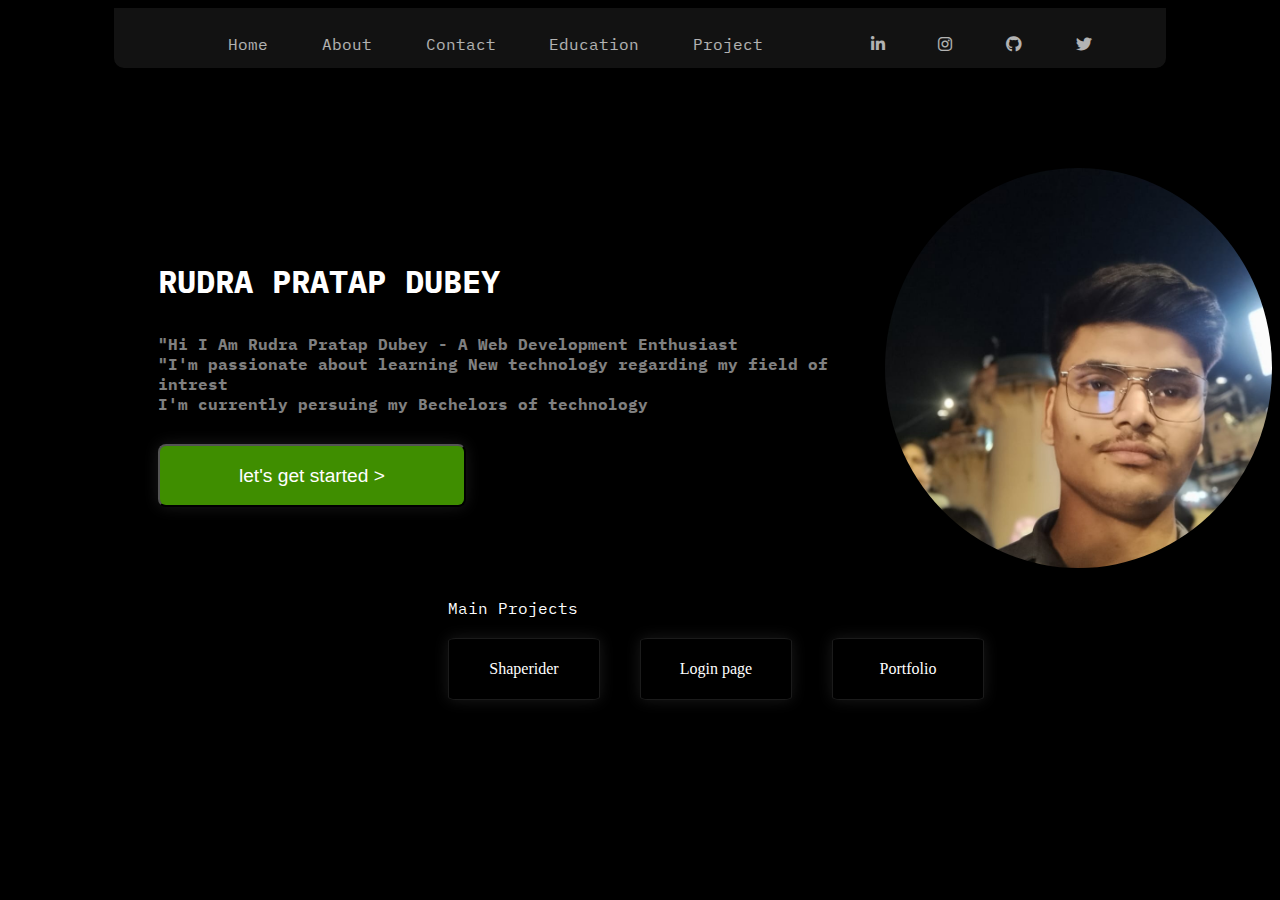
<file: index.html>
<!DOCTYPE html>
<html lang="en">

<head>
    <meta charset="UTF-8">
    <meta name="viewport" content="width=device-width, initial-scale=1.0">
    <title>Homepage</title>
    <link rel="portfoliologo" href="portfoliologo.jpeg" type="image/jpeg">
    <link rel="stylesheet" href="https://cdnjs.cloudflare.com/ajax/libs/font-awesome/6.3.0/css/all.min.css" />
    <link rel="stylesheet" href="style.css">
</head>

<body>
</body>

<style>
    @import url('https://fonts.googleapis.com/css2?family=IBM+Plex+Mono:ital,wght@0,100;0,200;0,300;0,400;0,500;0,600;0,700;1,100;1,200;1,300;1,400;1,500;1,600;1,700&display=swap');



    /* main */


    .name1 {
        margin-top: 160px;
        margin-left: 150px;
        margin-bottom: 30px;
        color: gray;
        font-weight: 900;
        font-family: "IBM Plex Mono", monospace;


    }

    p.pro {
        font-size: xx-large;
        font-weight: bold;
        color: white;
    }

    .img {
        height: 400px;
        width: 400px;
        border-radius: 100%;
        background-image: url(imag.jpeg);
        background-repeat: no-repeat;
        background-size: cover;
        margin: 100px auto;
        margin-bottom: 30px;

    }

    main {
        display: flex;
    }

    button {
        background-color: rgb(63, 142, 0);
        width: 307.89px;
        height: 63px;
        margin-top: 30px;
        color: white;
        font-size: larger;
        line-height: 2px;
        border-radius: 8px;
        text-shadow: 1px;
        cursor: pointer;
        box-shadow: 0 0 15px rgba(255, 255, 255, 0.1);

    }

    .po {
        color: white;
    }

    /* footer */
    .nop {
        color: white;

        font-family: "IBM Plex Mono", monospace;
        margin-left: 440px;
    }

    .container {

        color: white;
        display: flex;
        width: 800px;
        margin-left: 420px;
    }

    #boxes {

        display: flex;
        border: 1px, solid, rgb(27, 27, 27);
        border-radius: 5%;
        margin: 20px;
        color: white;
        height: 60px;
        width: 150px;
        justify-content: center;
        align-items: center;
        box-shadow: 0 0 15px rgba(255, 255, 255, 0.1);


    }

    #boxes a {
        text-decoration: none;
        color: white;
    }
</style>
<header>
    <nav class="container1">

        <ul>

            <li><a href="index.html">Home</a></li>
            <li><a href="about.html">About</a></li>
            <li><a href="contact.html">Contact</a></li>
            <li><a href="education.html">Education</a></li>
            <li><a href="projects.html">Project</a></li>
            <div class="logo">

            </div>
            <li><a href="https://linkedin.com"></a><i class="fa-brands fa-linkedin-in"></i></li>
            <li><a href="https://instagram.com"><i class="fa-brands fa-instagram"></i></a></li>
            <li><a href="https://github.com"><i class="fa-brands fa-github"></i></a></li>
            <li><a href="https://twitter.com" target="_blank"><i class="fa-brands fa-twitter"></i></a></li>
    </nav>
    </ul>
    </div>
</header>



<main>

    <div class="name1">
        <p class="pro">RUDRA PRATAP DUBEY
        <p>


            "Hi I Am Rudra Pratap Dubey - A Web Development Enthusiast <br>
            "I'm passionate about learning New technology regarding my field of intrest<br>
            I'm currently persuing my Bechelors of technology<br>
            <a href="about.html"> <button> let's get started ></button></a>

    </div>
    <div class="img"></div>
</main>
<footer>

    <span class="nop"> Main Projects</span>

    <div class="container">
        <div class="box1" id="boxes"><a href="C:\Users\rudra\OneDrive\Desktop\shaperider.html">
                Shaperider</a>
        </div>

        <div class="box2" id="boxes"><a href="C:\Users\rudra\OneDrive\Desktop\sign up.html">
                Login page</a>
        </div>
        <div class="box3" id="boxes"><a href="homepage.html">
                Portfolio</a>
        </div>

    </div>
</footer>
</body>

</html>
</file>
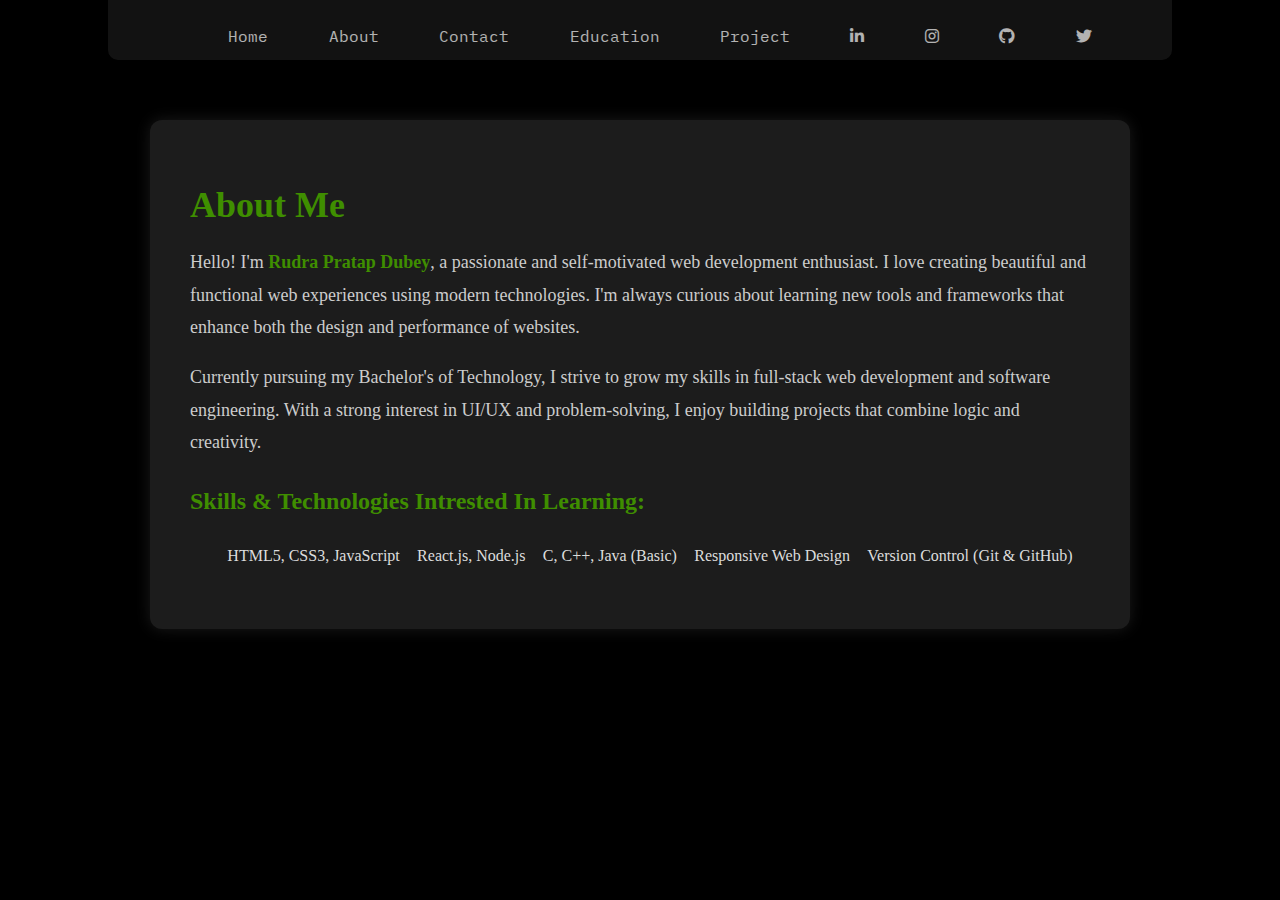
<file: about.html>
<!DOCTYPE html>
<html lang="en">
<head>
  <meta charset="UTF-8" />
  <meta name="viewport" content="width=device-width, initial-scale=1.0"/>
  <title>About Me</title>
  <link rel="icon" href="portfoliologo.jpeg" type="image/jpeg" />
  <link rel="stylesheet" href="style.css">
  <link rel="stylesheet" href="https://cdnjs.cloudflare.com/ajax/libs/font-awesome/6.3.0/css/all.min.css" />

  <style>
    @import url('https://fonts.googleapis.com/css2?family=IBM+Plex+Mono:wght@400;700&display=swap');

    body {
      background-color: black;
      margin: 0;
      
      color: white;
    }

   

    /* About Section */
    .about-section {
      max-width: 900px;
      margin: 60px auto;
      padding: 40px;
      background-color: #1c1c1c;
      border-radius: 12px;
      box-shadow: 0 0 15px rgba(255, 255, 255, 0.1);
    }

    .about-title {
      font-size: 36px;
      font-weight: 700;
      margin-bottom: 20px;
      color:rgb(63, 142, 0);
    }

    .about-content {
      font-size: 18px;
      line-height: 1.8;
      color: #ccc;
    }

    .highlight {
        color:rgb(63, 142, 0);
      font-weight: bold;
    }

    .skills {
      margin-top: 30px;
    }

    .skills h3 {
      font-size: 24px;
      color:rgb(63, 142, 0);
    }

    .skills ul {
      margin-top: 10px;
      padding-left: 20px;
    }

    .skills li {
      margin: 8px 0;
      color: #ddd;
    }

   
    
  </style>
</head>

<body>

  <!-- Header -->
  <header>
    <nav class="container1">
      <ul>
        <li><a href="homepage.html">Home</a></li>
        <li><a href="about.html">About</a></li>
        <li><a href="contact.html">Contact</a></li>
        <li><a href="education.html">Education</a></li>
        <li><a href="projects.html">Project</a></li>
        <li><a href="https://linkedin.com"><i class="fa-brands fa-linkedin-in"></i></a></li>
        <li><a href="https://instagram.com"><i class="fa-brands fa-instagram"></i></a></li>
        <li><a href="https://github.com"><i class="fa-brands fa-github"></i></a></li>
        <li><a href="https://twitter.com" target="_blank"><i class="fa-brands fa-twitter"></i></a></li>
      </ul>
    </nav>
  </header>

  <!-- About Content -->
  <section class="about-section">
    <h1 class="about-title">About Me</h1>
    <p class="about-content">
      Hello! I'm <span class="highlight">Rudra Pratap Dubey</span>, a passionate and self-motivated web development enthusiast.
      I love creating beautiful and functional web experiences using modern technologies. I'm always curious about learning 
      new tools and frameworks that enhance both the design and performance of websites.
    </p>

    <p class="about-content">
      Currently pursuing my Bachelor's of Technology, I strive to grow my skills in full-stack web development and software engineering.
      With a strong interest in UI/UX and problem-solving, I enjoy building projects that combine logic and creativity.
    </p>

    <div class="skills">
      <h3>Skills & Technologies Intrested In Learning:</h3>
      <ul>
        <li>HTML5, CSS3, JavaScript</li>
        <li>React.js, Node.js</li>
        <li>C, C++, Java (Basic)</li>
        <li>Responsive Web Design</li>
        <li>Version Control (Git & GitHub)</li>
      </ul>
    </div>
  </section>

</body>
</html>
</file>
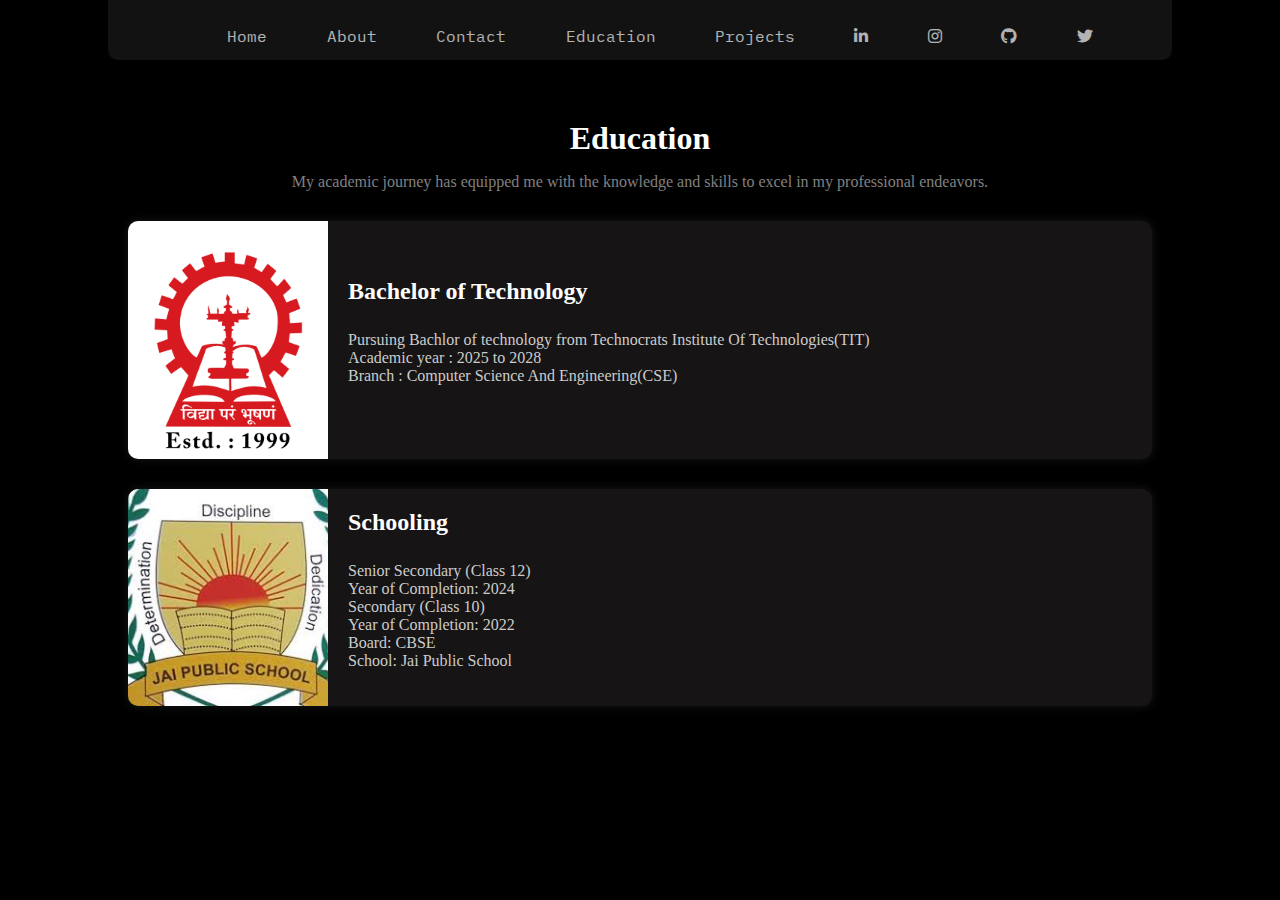
<file: education.html>
<!DOCTYPE html>
<html lang="en">

<head>
    <meta charset="UTF-8">
    <meta name="viewport" content="width=device-width, initial-scale=1.0">
    <title>Education</title>
    <link rel="icon" href="portfoliologo.jpeg" type="image/jpeg">
    <link rel="stylesheet" href="style.css">
    <link rel="stylesheet" href="https://cdnjs.cloudflare.com/ajax/libs/font-awesome/6.3.0/css/all.min.css" />

    <style>
        @import url('https://fonts.googleapis.com/css2?family=IBM+Plex+Mono:ital,wght@0,100;0,200;0,300;0,400;0,500;0,600;0,700;1,100;1,200;1,300;1,400;1,500;1,600;1,700&display=swap');
        body {
            margin: 0;
            background-color: black;
          
        }

       

        /* Section heading */
        .edu {
            color: white;
            font-size: 2rem;
            font-weight: 900;
            justify-content: center;
            margin-top: 60px;
            display: flex;
        }

        .pra {
            color: gray;
            text-align: center;
            margin-bottom: 30px;
        }

        /* Boxes styling */
        .container {
            width: 80%;
            margin: 0 auto;
        }

        .boxes {
            background-color: rgb(22, 20, 20);
            border-radius: 10px;
            display: flex;
            margin-bottom: 30px;
            overflow: hidden;
            box-shadow: 0 0 10px rgba(255, 255, 255, 0.1);
        }

        .innerbox img {
            height: 100%;
            width: 200px;
            object-fit: cover;
        }

        .box-content {
            padding: 20px;
            color: white;
            display: flex;
            flex-direction: column;
            justify-content: center;
        }

        .box-content .koo {
            font-size: 1.5rem;
            font-weight: 900;
            margin-bottom: 10px;
        }

        .box-content .pkd {
            font-weight: 400;
            color: #ccc;
        }

           </style>
</head>

<body>

    <header>
        <nav class="container1">
            <ul>
                <li><a href="homepage.html">Home</a></li>
                <li><a href="about.html">About</a></li>
                <li><a href="contact.html">Contact</a></li>
                <li><a href="education.html">Education</a></li>
                <li><a href="projects.html">Projects</a></li>
                <li><a href="https://linkedin.com" target="_blank"><i class="fa-brands fa-linkedin-in"></i></a></li>
                <li><a href="https://instagram.com" target="_blank"><i class="fa-brands fa-instagram"></i></a></li>
                <li><a href="https://github.com" target="_blank"><i class="fa-brands fa-github"></i></a></li>
                <li><a href="https://twitter.com" target="_blank"><i class="fa-brands fa-twitter"></i></a></li>
            </ul>
        </nav>
    </header>

    <main>
        <span class="edu">Education</span>
        <p class="pra">My academic journey has equipped me with the knowledge and skills to excel in my professional endeavors.</p>

        <div class="container">

            <!-- College Box -->
            <div class="boxes">
                <div class="innerbox">
                    <img src="titlogo.png" alt="College logo">
                </div>
                <div class="box-content">
                    <span class="koo">Bachelor of Technology</span>
                    <p class="pkd">Pursuing Bachlor of technology from Technocrats Institute Of Technologies(TIT) <br> Academic year : 2025 to 2028 <br> Branch : Computer Science And Engineering(CSE)</p>
                </div>
            </div>

            <!-- School Box -->
            <div class="boxes">
                <div class="innerbox">
                    <img src="images.logo.jpeg" alt="School logo">
                </div>
                <div class="box-content">
                    <span class="koo">Schooling</span>
                    <p class="pkd">Senior Secondary (Class 12)<br>
                        Year of Completion: 2024
                        <br>
                        Secondary (Class 10)<br>
                        Year of Completion: 2022<br>
                        Board: CBSE<br>
                        School: Jai Public School
                        </p>
                </div>
            </div>

        </div>
    </main>

</body>

</html>
</file>
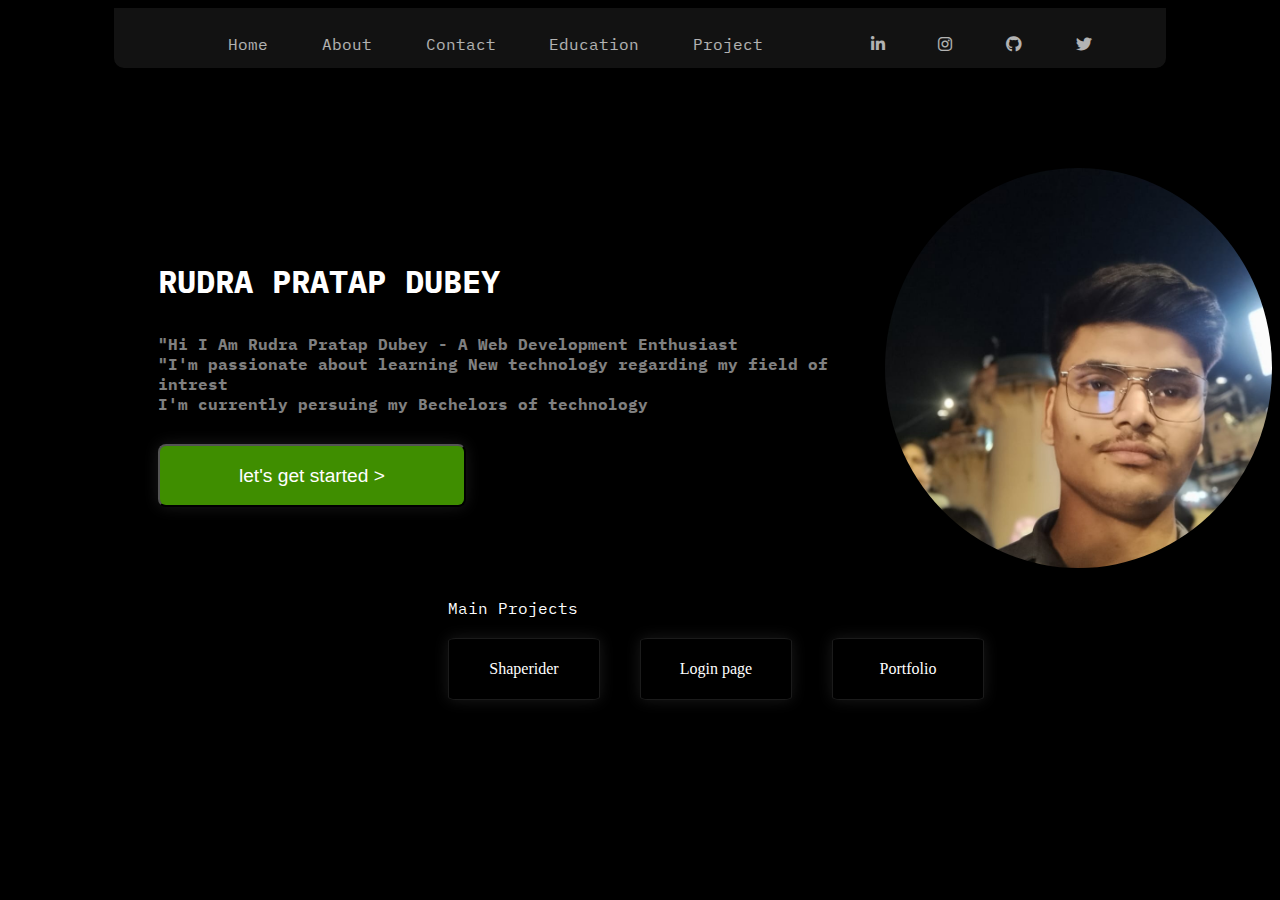
<file: homepage.html>
<!DOCTYPE html>
<html lang="en">

<head>
    <meta charset="UTF-8">
    <meta name="viewport" content="width=device-width, initial-scale=1.0">
    <title>Homepage</title>
    <link rel="portfoliologo" href="portfoliologo.jpeg" type="image/jpeg">
    <link rel="stylesheet" href="https://cdnjs.cloudflare.com/ajax/libs/font-awesome/6.3.0/css/all.min.css" />
    <link rel="stylesheet" href="style.css">
</head>

<body>
</body>

<style>
    @import url('https://fonts.googleapis.com/css2?family=IBM+Plex+Mono:ital,wght@0,100;0,200;0,300;0,400;0,500;0,600;0,700;1,100;1,200;1,300;1,400;1,500;1,600;1,700&display=swap');

    /* header */
    body {
        background-color: black;
    
    }

    .container1 {
        background-color: rgb(27, 27, 27);
        opacity: 0.7;
        width: 80%;
        height: 30px;
        margin: 0 auto;
        margin-top: 0px;
        padding: 20px;
        padding-top: 10px;
        border-bottom-left-radius: 10px;
        border-bottom-right-radius: 10px;
        color: white;
        font-family: "IBM Plex Mono", monospace;
        
    }

    ul {
        display: flex;
        list-style: none;
        justify-content: space-evenly;
    }
    
    li a {
        text-decoration: none;
    }

    li a {
        color: white;
        text-decoration: none;
    }

    /* main */


    .name1 {
        margin-top: 160px;
        margin-left: 150px;
        margin-bottom: 30px;
        color: gray;
        font-weight: 900;
        font-family: "IBM Plex Mono", monospace;


    }

    p.pro {
        font-size: xx-large;
        font-weight: bold;
        color: white;
    }

    .img {
        height: 400px;
        width: 400px;
        border-radius: 100%;
        background-image: url(imag.jpeg);
        background-repeat: no-repeat;
        background-size: cover;
        margin:100px auto;
        margin-bottom: 30px;

    }

    main {
        display: flex;
    }

    button {
        background-color: rgb(63, 142, 0);
        width: 307.89px;
        height: 63px;
        margin-top: 30px;
        color: white;
        font-size: larger;
        line-height: 2px;
        border-radius: 8px;
        text-shadow: 1px;
        cursor: pointer;
        box-shadow: 0 0 15px rgba(255, 255, 255, 0.1);
        
    }

    .po {
        color: white;
    }

    /* footer */
    .nop {
        color: white;
    
        font-family: "IBM Plex Mono", monospace;
        margin-left: 440px;
    }

    .container {
        
        color: white;
        display: flex;
        width: 800px;
        margin-left:  420px ;
    }

    #boxes {

        display: flex;
        border: 1px, solid, rgb(27, 27, 27);
        border-radius: 5%;
        margin: 20px;
        color: white;
        height: 60px;
        width: 150px;
        justify-content: center;
        align-items: center;
        box-shadow: 0 0 15px rgba(255, 255, 255, 0.1);

  
    }
#boxes a{text-decoration: none; color: white;}

</style>
<header>
    <div class="container1">

        <ul>

            <li><a href="homepage.html">Home</a></li>
            <li><a href="about.html">About</a></li>
            <li><a href="contact.html">Contact</a></li>
            <li><a href="education.html">Education</a></li>
            <li><a href="projects.html">Project</a></li>
            <div class="logo">

            </div>
            <li><a href="https://linkedin.com"></a><i class="fa-brands fa-linkedin-in"></i></li>
            <li><a href="https://instagram.com"><i class="fa-brands fa-instagram"></i></a></li>
            <li><a href="https://github.com"><i class="fa-brands fa-github"></i></a></li>
            <li><a href="https://twitter.com" target="_blank"><i class="fa-brands fa-twitter"></i></a></li>
    </div>
    </ul>
    </div>
</header>



<main>

    <div class="name1">
        <p class="pro">RUDRA PRATAP DUBEY
        <p>


            "Hi I Am Rudra Pratap Dubey - A Web Development Enthusiast <br>
            "I'm passionate about learning New technology regarding my field of intrest<br>
            I'm currently persuing my Bechelors of technology<br>
          <a href="about.html"> <button> let's get started ></button></a>

    </div>
    <div class="img"></div>
</main>
<footer>

    <span class="nop"> Main Projects</span>

    <div class="container">
        <div class="box1" id="boxes"><a href="C:\Users\rudra\OneDrive\Desktop\shaperider.html">
            Shaperider</a>
        </div>
    
        <div class="box2" id="boxes"><a href="C:\Users\rudra\OneDrive\Desktop\sign up.html"> 
            Login page</a>
        </div>
        <div class="box3" id="boxes"><a href="homepage.html">
         Portfolio</a>
        </div>
       
    </div>


</footer>




</body>

</html>
</file>
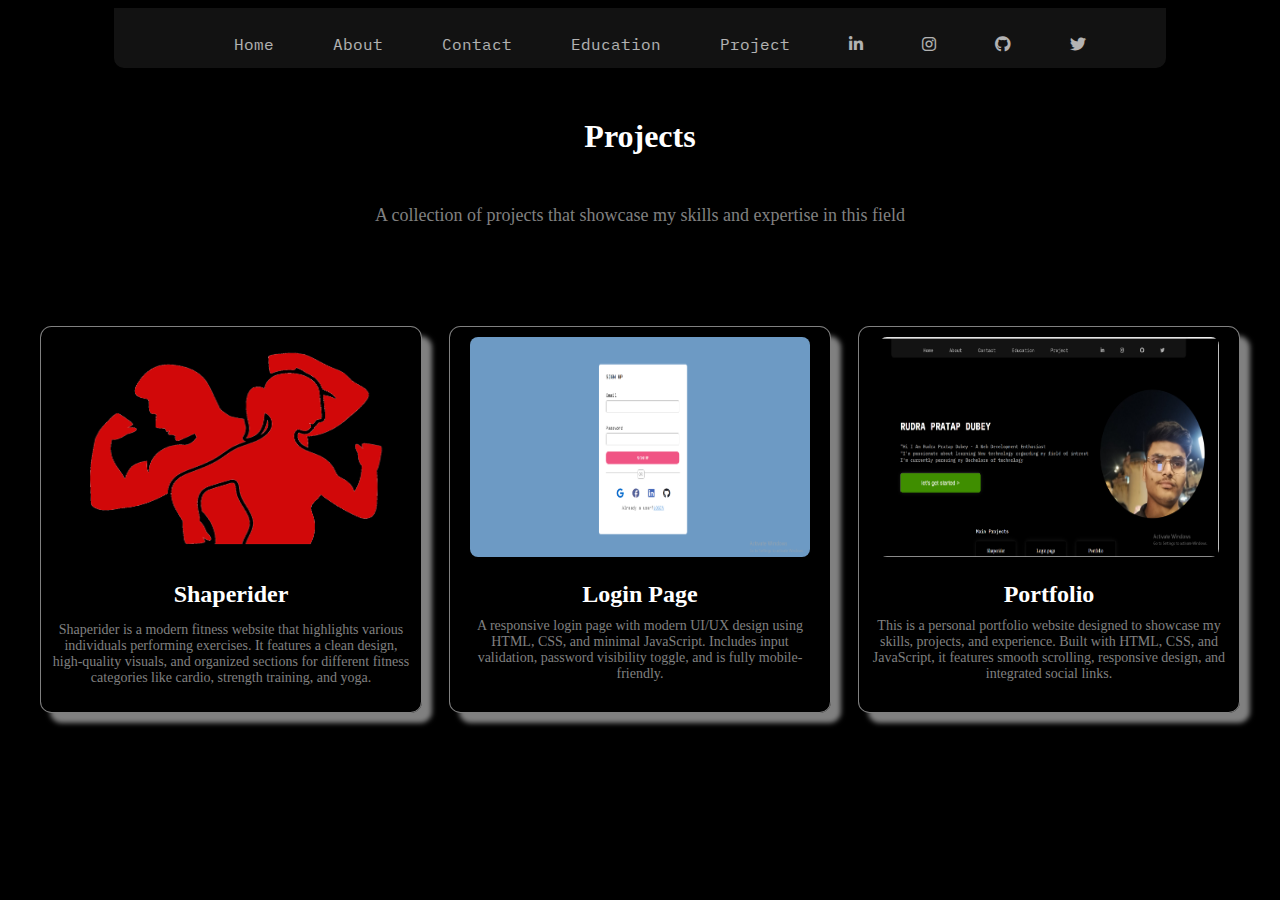
<file: projects.html>
<!DOCTYPE html>
<html lang="en">

<head>
  <meta charset="UTF-8" />
  <meta name="viewport" content="width=device-width, initial-scale=1.0" />
  <title>Project</title>
  <link rel="stylesheet" href="https://cdnjs.cloudflare.com/ajax/libs/font-awesome/6.3.0/css/all.min.css" />
  <link rel="stylesheet" href="style.css" />
  <style>
    @import url('https://fonts.googleapis.com/css2?family=IBM+Plex+Mono&display=swap');

    body {
      background-color: black;
    
    }

   

    .proj {
      display: flex;
      justify-content: center;
      font-size: xx-large;
      font-weight: 900;
      margin: 50px;
      color: white;
    }

    #ip {
      color: gray;
      font-size: large;
      font-weight: 100;
      margin-top: 20px;
      display: flex;
      justify-content: center;
      text-align: center;
    }

    .container {
      width: 1200px;
      margin: 80px auto 30px auto;
      display: flex;
      flex-wrap: wrap;
      justify-content: space-between;
      gap: 20px;
      padding: 20px;
    }

    #boxes {
      width: 380px;
      border: gray 1px solid;
      border-radius: 3%;
      box-shadow: 10px 10px 5px gray;
      color: white;
      display: flex;
    }

    .rib {
      padding: 10px;
      text-align: center;
    }

    .napro {
      margin-top: 20px;
      display: inline-block;
      font-size: x-large;
      font-weight: 900;
      text-decoration: none;
      color: white;
    }

    .det {
      color: gray;
      margin-top: 10px;
      font-size: 14px;
    }

    img {
      border-radius: 8px;
    }
  </style>
</head>

<body>
  <header>
    <nav class="container1">
      <ul>
        <li><a href="homepage.html">Home</a></li>
        <li><a href="about.html">About</a></li>
        <li><a href="contact.html">Contact</a></li>
        <li><a href="education.html">Education</a></li>
        <li><a href="projects.html">Project</a></li>
        <li><a href="https://linkedin.com" target="_blank"><i class="fa-brands fa-linkedin-in"></i></a></li>
        <li><a href="https://instagram.com" target="_blank"><i class="fa-brands fa-instagram"></i></a></li>
        <li><a href="https://github.com" target="_blank"><i class="fa-brands fa-github"></i></a></li>
        <li><a href="https://twitter.com" target="_blank"><i class="fa-brands fa-twitter"></i></a></li>
      </ul>
    </nav>
  </header>

  <span class="proj">Projects</span>
  <span class="proj" id="ip">A collection of projects that showcase my skills and expertise in this field</span>

  <main>
    <div class="container">
      <!-- Project 1 -->
      <div class="box1" id="boxes">
        <div class="rib">
          <img src="shaperider2.png" alt="Shaperider project" height="220" width="340" />
          <a href="#"><span class="napro">Shaperider</span></a>
          <p class="det">
           <p class="det">
  Shaperider is a modern fitness website that highlights various individuals performing exercises. It features a clean design, high-quality visuals, and organized sections for different fitness categories like cardio, strength training, and yoga.
</p>

          </p>
        </div>
      </div>

      <!-- Project 2 -->
      <div class="box2" id="boxes">
        <div class="rib">
          <img src="loginpageimg.png" alt="Login Page UI" height="220" width="340" />
          <a href="#"><span class="napro">Login Page</span></a>
          <p class="det">
            A responsive login page with modern UI/UX design using HTML, CSS, and minimal JavaScript. Includes input
            validation, password visibility toggle, and is fully mobile-friendly.
          </p>
        </div>
      </div>

      <!-- Project 3 -->
      <div class="box3" id="boxes">
        <div class="rib">
          <img src="projimg.png" alt="Portfolio project" height="220" width="340" />
          <a href="#"><span class="napro">Portfolio</span></a>
          <p class="det">
            This is a personal portfolio website designed to showcase my skills, projects, and experience. Built with
            HTML, CSS, and JavaScript, it features smooth scrolling, responsive design, and integrated social links.
          </p>
        </div>
      </div>
    </div>
  </main>
</body>

</html>
</file>
<file: style.css>
body {
    background-color: black;

}

.container1 {
    background-color: rgb(27, 27, 27);
    opacity: 0.7;
    width: 80%;
    height: 30px;
    margin: 0 auto;
    margin-top: 0px;
    padding: 20px;
    padding-top: 10px;
    border-bottom-left-radius: 10px;
    border-bottom-right-radius: 10px;
    color: white;
    font-family: "IBM Plex Mono", monospace;

}

ul {
    display: flex;
    list-style: none;
    justify-content: space-evenly;
}

li a {
    text-decoration: none;
}

li a {
    color: white;
    text-decoration: none;
}
</file>
